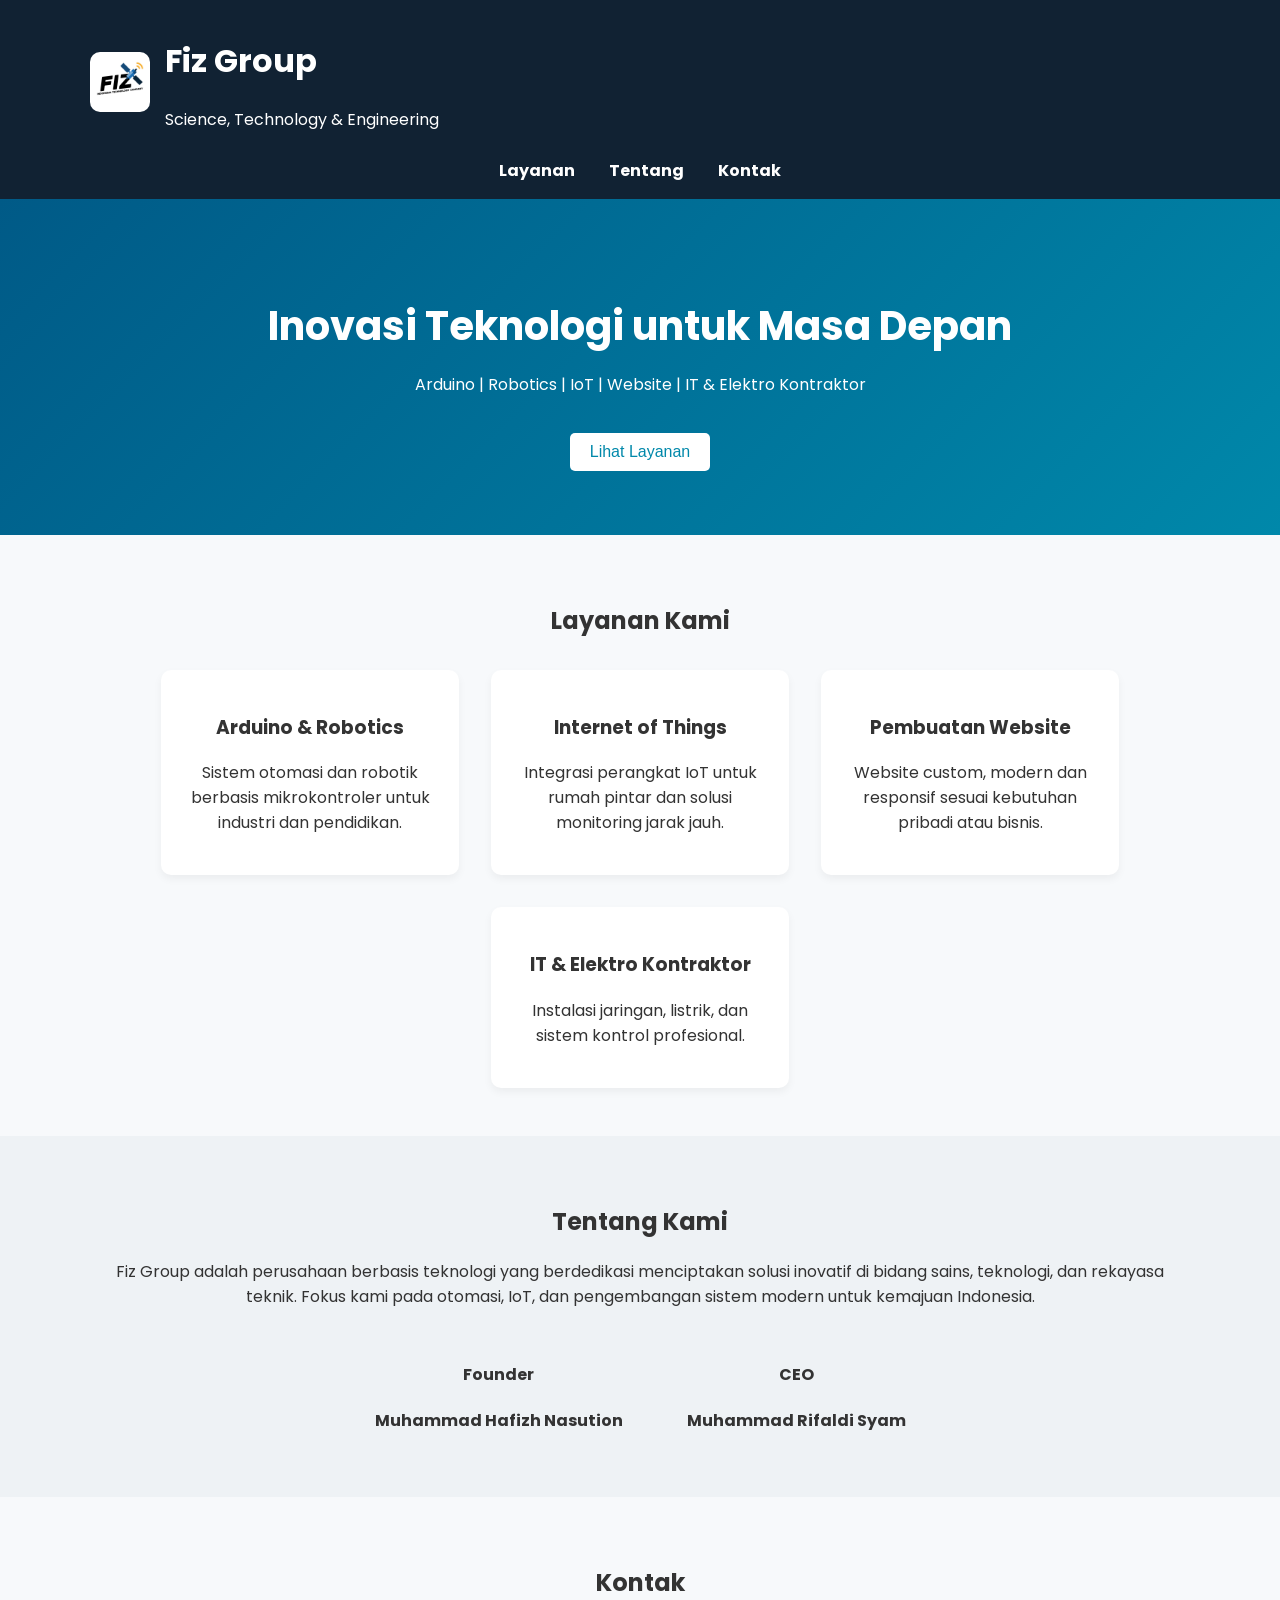
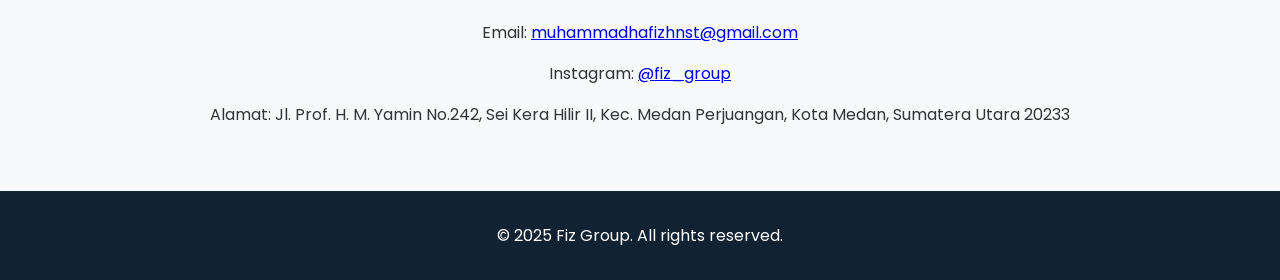
<file: index.html>
<!DOCTYPE html>
<html lang="id">
<head>
  <meta charset="UTF-8" />
  <meta name="viewport" content="width=device-width, initial-scale=1" />
  <title>Fiz Group | Science, Technology & Engineering</title>
  <link rel="stylesheet" href="style.css" />
  <link href="https://fonts.googleapis.com/css2?family=Poppins:wght@300;600&display=swap" rel="stylesheet" />
</head>
<body>
  <header>
    <div class="container header-flex">
      <img src="logo.png" alt="Logo Fiz Group" class="logo" />
      <div>
        <h1>Fiz Group</h1>
        <p>Science, Technology & Engineering</p>
      </div>
    </div>
    <nav>
      <a href="#layanan">Layanan</a>
      <a href="#tentang">Tentang</a>
      <a href="#kontak">Kontak</a>
    </nav>
  </header>

  <section class="hero">
    <div class="container">
      <h2>Inovasi Teknologi untuk Masa Depan</h2>
      <p>Arduino | Robotics | IoT | Website | IT & Elektro Kontraktor</p>
      <button onclick="scrollToSection('layanan')">Lihat Layanan</button>
    </div>
  </section>

  <section id="layanan" class="section">
    <div class="container">
      <h2>Layanan Kami</h2>
      <div class="grid">
        <div class="card">
          <h3>Arduino & Robotics</h3>
          <p>Sistem otomasi dan robotik berbasis mikrokontroler untuk industri dan pendidikan.</p>
        </div>
        <div class="card">
          <h3>Internet of Things</h3>
          <p>Integrasi perangkat IoT untuk rumah pintar dan solusi monitoring jarak jauh.</p>
        </div>
        <div class="card">
          <h3>Pembuatan Website</h3>
          <p>Website custom, modern dan responsif sesuai kebutuhan pribadi atau bisnis.</p>
        </div>
        <div class="card">
          <h3>IT & Elektro Kontraktor</h3>
          <p>Instalasi jaringan, listrik, dan sistem kontrol profesional.</p>
        </div>
      </div>
    </div>
  </section>

  <section id="tentang" class="section bg-light">
    <div class="container">
      <h2>Tentang Kami</h2>
      <p>Fiz Group adalah perusahaan berbasis teknologi yang berdedikasi menciptakan solusi inovatif di bidang sains, teknologi, dan rekayasa teknik. Fokus kami pada otomasi, IoT, dan pengembangan sistem modern untuk kemajuan Indonesia.</p>
      <div class="leaders">
        <div>
          <h4>Founder</h4>
          <p><strong>Muhammad Hafizh Nasution</strong></p>
        </div>
        <div>
          <h4>CEO</h4>
          <p><strong>Muhammad Rifaldi Syam</strong></p>
        </div>
      </div>
    </div>
  </section>

  <section id="kontak" class="section">
    <div class="container">
      <h2>Kontak</h2>
      <p>Email: <a href="mailto:muhammadhafizhnst@gmail.com">muhammadhafizhnst@gmail.com</a></p>
      <p>Instagram: <a href="https://instagram.com/fiz_group">@fiz_group</a></p>
      <p>Alamat:  Jl. Prof. H. M. Yamin No.242, Sei Kera Hilir II, Kec. Medan Perjuangan, Kota Medan, Sumatera Utara 20233</p>
    </div>
  </section>

  <footer>
    <div class="container">
      <p>&copy; 2025 Fiz Group. All rights reserved.</p>
    </div>
  </footer>

  <script src="script.js"></script>


</body>
</html>

<head>
  <meta charset="UTF-8" />
  <meta name="viewport" content="width=device-width, initial-scale=1" />
  <title>Fiz Group | Science, Technology & Engineering</title>
  <link rel="stylesheet" href="style.css" />
  <link href="https://fonts.googleapis.com/css2?family=Poppins:wght@300;600&display=swap" rel="stylesheet" />

  <!-- Metadata for Social Media Sharing -->
  <meta property="og:title" content="Fiz Group | Science, Technology & Engineering">
  <meta property="og:description" content="Arduino | Robotics | IoT | Website | IT & Elektro Kontraktor">
  <meta property="og:image" content="https://fizgroup.github.io/Website/logo.png"> <!-- GANTI dengan URL logo kamu -->
  <meta property="og:url" content="https://fizgroup.github.io/Website/">
  <meta property="og:type" content="website">

  <!-- Twitter Card -->
  <meta name="twitter:card" content="summary_large_image">
  <meta name="twitter:title" content="Fiz Group | Science, Technology & Engineering">
  <meta name="twitter:description" content="Arduino | Robotics | IoT | Website | IT & Elektro Kontraktor">
  <meta name="twitter:image" content="https://fizgroup.github.io/Website/logo.png"> <!-- GANTI dengan URL logo kamu -->
</head>
</file>
<file: style.css>
body {
    font-family: 'Poppins', sans-serif;
    margin: 0;
    background-color: #f7f9fb;
    color: #333;
  }
  
  .container {
    max-width: 1100px;
    margin: 0 auto;
    padding: 0 20px;
  }
  
  header {
    background-color: #112233;
    color: white;
    padding: 1rem 0;
  }
  
  .header-flex {
    display: flex;
    align-items: center;
    gap: 15px;
  }
  
  .logo {
    height: 60px;
    width: 60px;
    border-radius: 10px;
  }
  
  nav {
    text-align: center;
    margin-top: 10px;
  }
  
  nav a {
    color: white;
    margin: 0 15px;
    text-decoration: none;
    font-weight: bold;
  }
  
  nav a:hover {
    text-decoration: underline;
  }
  
  .hero {
    background: linear-gradient(135deg, #005a87, #0088aa);
    color: white;
    padding: 4rem 0;
    text-align: center;
  }
  
  .hero h2 {
    font-size: 2.5rem;
    margin-bottom: 10px;
  }
  
  .hero button {
    margin-top: 20px;
    padding: 10px 20px;
    font-size: 1rem;
    background-color: white;
    color: #0088aa;
    border: none;
    border-radius: 5px;
    cursor: pointer;
  }
  
  .hero button:hover {
    background-color: #e0f7ff;
  }
  
  .section {
    padding: 3rem 0;
    text-align: center;
  }
  
  .bg-light {
    background-color: #eef2f5;
  }
  
  .grid {
    display: flex;
    flex-wrap: wrap;
    justify-content: center;
    gap: 2rem;
    margin-top: 2rem;
  }
  
  .card {
    background: white;
    padding: 1.5rem;
    border-radius: 10px;
    box-shadow: 0 4px 8px rgba(0,0,0,0.05);
    max-width: 250px;
    flex: 1 1 220px;
    transition: transform 0.2s ease;
  }
  
  .card:hover {
    transform: translateY(-5px);
  }
  
  .leaders {
    display: flex;
    justify-content: center;
    gap: 4rem;
    margin-top: 2rem;
    flex-wrap: wrap;
  }
  
  footer {
    background-color: #112233;
    color: white;
    text-align: center;
    padding: 1rem 0;
  }
</file>
